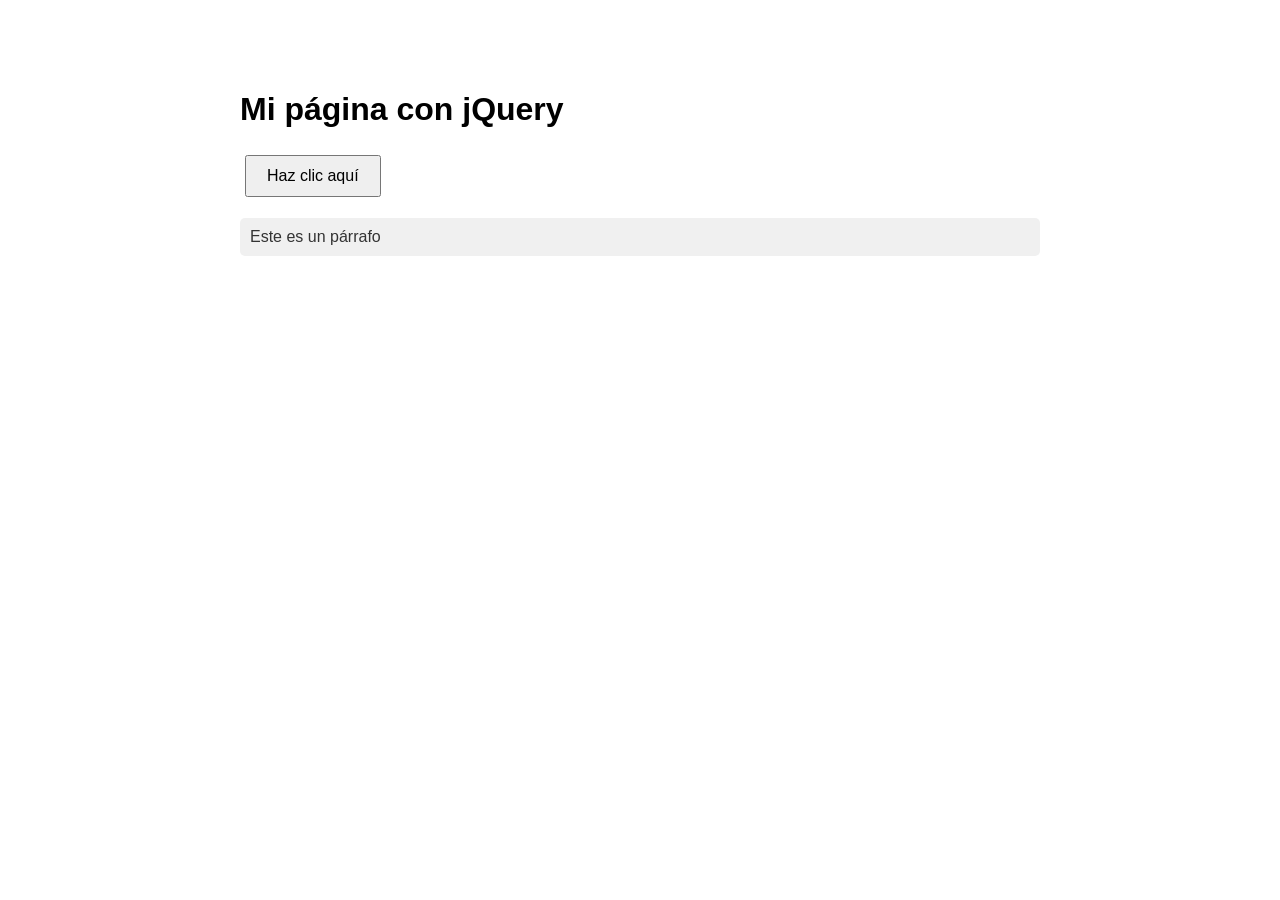
<file: ejemplo-1/index.html>
<!doctype html>
<html lang="es">
  <head>
    <meta charset="UTF-8" />
    <meta name="viewport" content="width=device-width, initial-scale=1.0" />
    <title>Ejemplo Básico jQuery</title>
    <link rel="stylesheet" href="style.css" />
    <script src="https://code.jquery.com/jquery-3.6.0.min.js"></script>
  </head>
  <body>
    <h1>Mi página con jQuery</h1>
    <button id="miBoton">Haz clic aquí</button>
    <p id="miParrafo">Este es un párrafo</p>

    <script>
      // Cambiar texto al hacer clic
      $("#miBoton").click(function () {
        $("#miParrafo").text("¡Has hecho clic!");
      });

      // Cambiar color de fondo
      $("#miBoton").hover(
        function () {
          $(this).css("background-color", "blue");
          $(this).css("color", "white");
        },
        function () {
          $(this).css("background-color", "");
          $(this).css("color", "");
        },
      );

      // Seleccionar elementos y manipularlos
      $(document).ready(function () {
        // Ocultar/mostrar párrafo al hacer clic en el título
        $("h1").on("click", function () {
          $("#miParrafo").slideToggle();
        });
      });
    </script>
  </body>
</html>
</file>
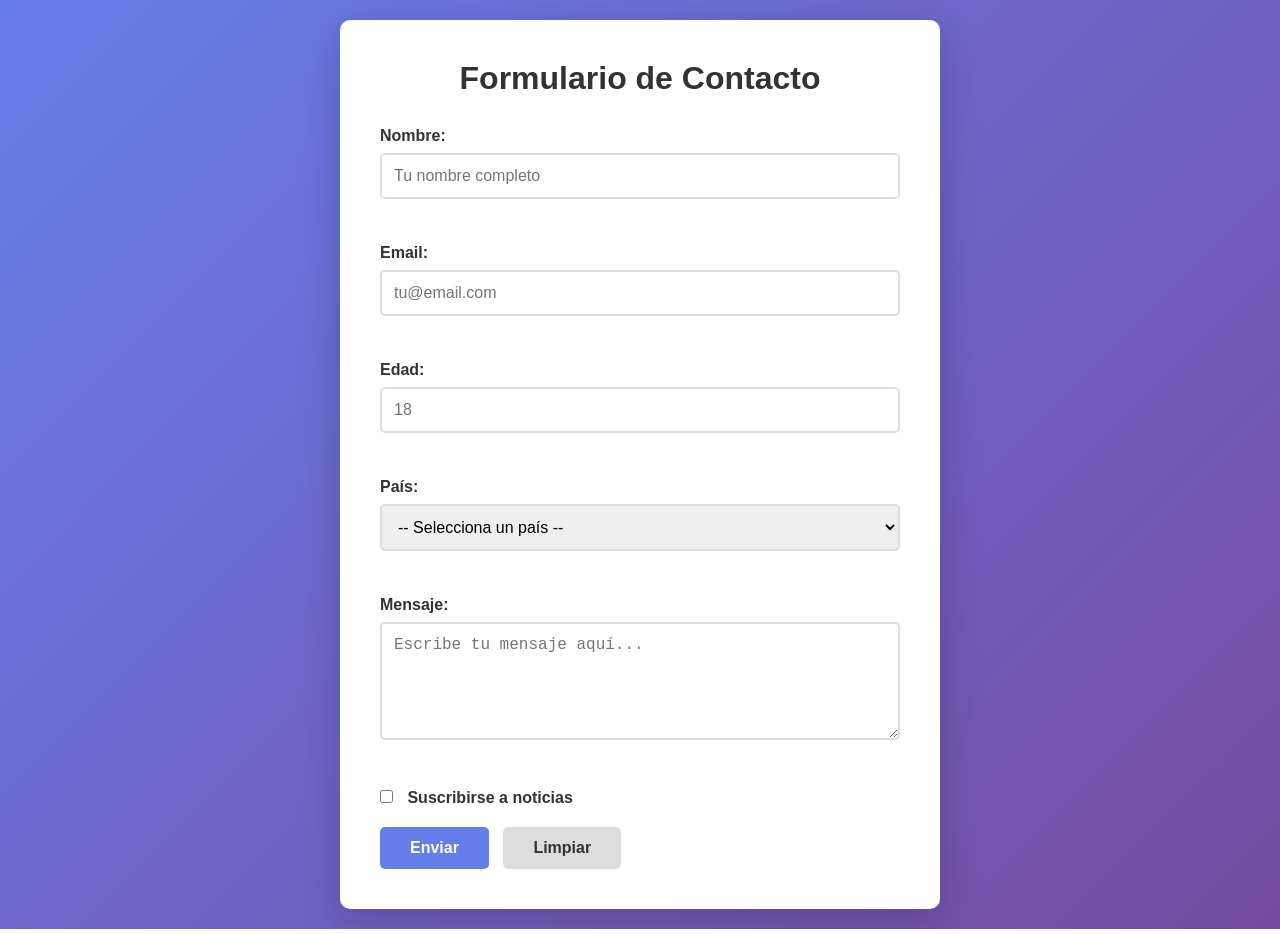
<file: ejemplo-3-form/index.html>
<!doctype html>
<html lang="es">
  <head>
    <meta charset="UTF-8" />
    <meta name="viewport" content="width=device-width, initial-scale=1.0" />
    <title>Formulario de Contacto</title>
    <link rel="stylesheet" href="style.css" />
  </head>
  <body>
    <div class="container">
      <h1>Formulario de Contacto</h1>

      <form id="contactForm">
        <div class="form-group">
          <label for="nombre">Nombre:</label>
          <input
            type="text"
            id="nombre"
            name="nombre"
            placeholder="Tu nombre completo"
            required
          />
          <span class="error-msg" id="errorNombre"></span>
        </div>

        <div class="form-group">
          <label for="email">Email:</label>
          <input
            type="email"
            id="email"
            name="email"
            placeholder="tu@email.com"
            required
          />
          <span class="error-msg" id="errorEmail"></span>
        </div>

        <div class="form-group">
          <label for="edad">Edad:</label>
          <input
            type="number"
            id="edad"
            name="edad"
            min="18"
            max="120"
            placeholder="18"
            required
          />
          <span class="error-msg" id="errorEdad"></span>
        </div>

        <div class="form-group">
          <label for="pais">País:</label>
          <select id="pais" name="pais" required>
            <option value="">-- Selecciona un país --</option>
            <option value="Mexico">México</option>
            <option value="Colombia">Colombia</option>
            <option value="Argentina">Argentina</option>
            <option value="Chile">Chile</option>
            <option value="Peru">Perú</option>
            <option value="Venezuela">Venezuela</option>
            <option value="Otro">Otro</option>
          </select>
          <span class="error-msg" id="errorPais"></span>
        </div>

        <div class="form-group">
          <label for="mensaje">Mensaje:</label>
          <textarea
            id="mensaje"
            name="mensaje"
            rows="5"
            placeholder="Escribe tu mensaje aquí..."
            required
          ></textarea>
          <span class="error-msg" id="errorMensaje"></span>
        </div>

        <div class="form-group">
          <label for="suscribir">
            <input type="checkbox" id="suscribir" name="suscribir" />
            Suscribirse a noticias
          </label>
        </div>

        <button type="submit" class="btn-submit">Enviar</button>
        <button type="reset" class="btn-reset">Limpiar</button>
      </form>

      <div id="resultado" class="resultado" style="display: none">
        <h2>¡Datos recibidos!</h2>
        <div id="resultadoContenido"></div>
      </div>
    </div>

    <script src="https://code.jquery.com/jquery-3.6.0.min.js"></script>
    <script src="script.js"></script>
  </body>
</html>
</file>
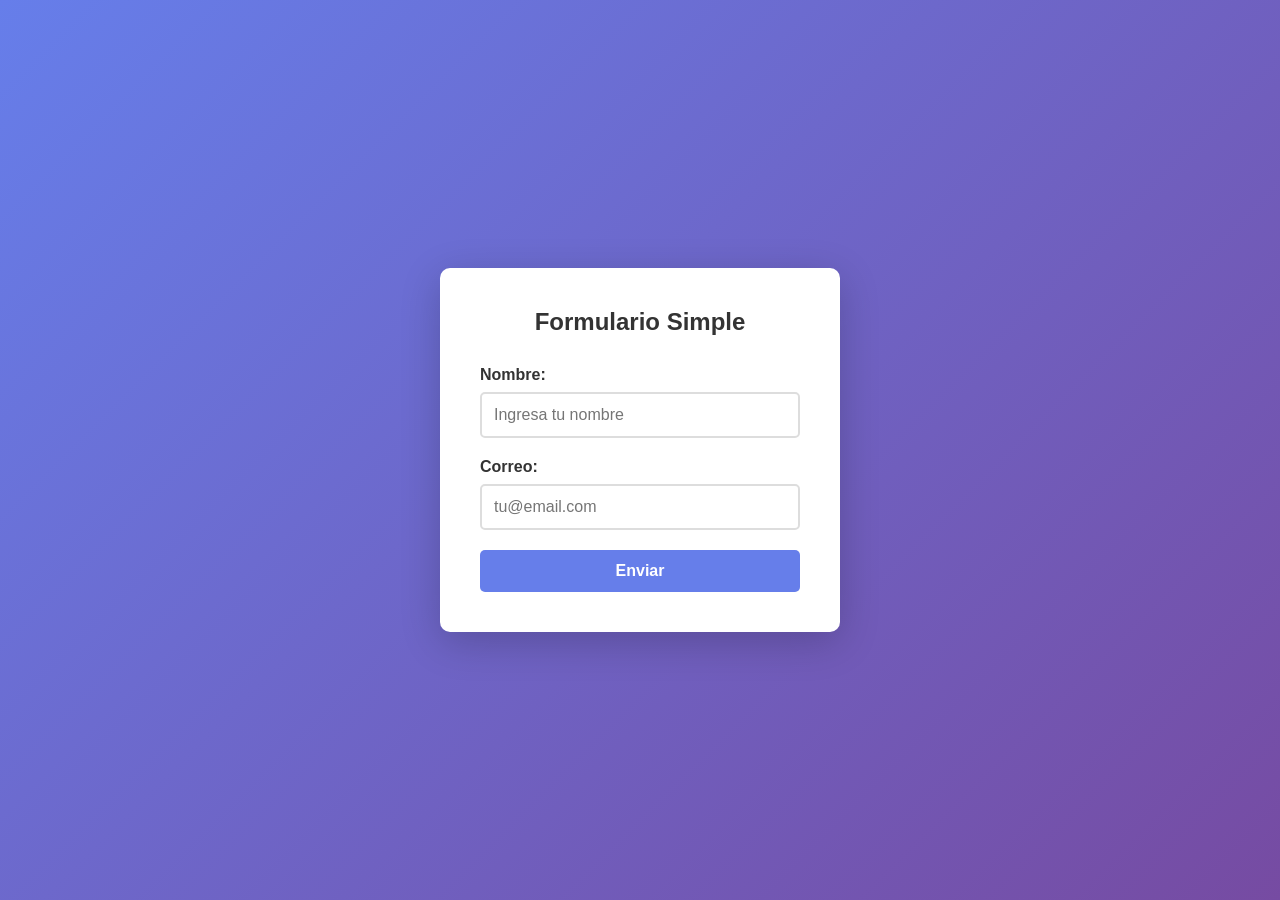
<file: ejemplo-5-form2/index.html>
<!doctype html>
<html lang="es">
  <head>
    <meta charset="UTF-8" />
    <meta name="viewport" content="width=device-width, initial-scale=1.0" />
    <title>Formulario Simple</title>
    <style>
      * {
        margin: 0;
        padding: 0;
        box-sizing: border-box;
      }

      body {
        font-family: Arial, sans-serif;
        background: linear-gradient(135deg, #667eea 0%, #764ba2 100%);
        min-height: 100vh;
        display: flex;
        justify-content: center;
        align-items: center;
        padding: 20px;
      }

      .container {
        background: white;
        padding: 40px;
        border-radius: 10px;
        box-shadow: 0 10px 40px rgba(0, 0, 0, 0.2);
        max-width: 400px;
        width: 100%;
      }

      h1 {
        color: #333;
        margin-bottom: 30px;
        text-align: center;
        font-size: 24px;
      }

      .form-group {
        margin-bottom: 20px;
      }

      label {
        display: block;
        color: #333;
        font-weight: bold;
        margin-bottom: 8px;
      }

      input {
        width: 100%;
        padding: 12px;
        border: 2px solid #ddd;
        border-radius: 5px;
        font-size: 16px;
        transition: all 0.3s ease;
      }

      input:focus {
        outline: none;
        border-color: #667eea;
        box-shadow: 0 0 0 3px rgba(102, 126, 234, 0.1);
      }

      button {
        width: 100%;
        padding: 12px;
        background-color: #667eea;
        color: white;
        border: none;
        border-radius: 5px;
        font-size: 16px;
        font-weight: bold;
        cursor: pointer;
        transition: all 0.3s ease;
      }

      button:hover {
        background-color: #5568d3;
        transform: translateY(-2px);
        box-shadow: 0 5px 15px rgba(102, 126, 234, 0.4);
      }

      #mensaje {
        margin-top: 20px;
        padding: 15px;
        border-radius: 5px;
        text-align: center;
        font-weight: bold;
        display: none;
        animation: slideIn 0.3s ease;
      }

      #mensaje.error {
        background-color: #ffebee;
        color: #c62828;
        border-left: 4px solid #c62828;
      }

      #mensaje.exito {
        background-color: #e8f5e9;
        color: #2e7d32;
        border-left: 4px solid #2e7d32;
      }

      @keyframes slideIn {
        from {
          transform: translateY(-10px);
          opacity: 0;
        }
        to {
          transform: translateY(0);
          opacity: 1;
        }
      }
    </style>
  </head>
  <body>
    <div class="container">
      <h1>Formulario Simple</h1>

      <form id="miFormulario">
        <div class="form-group">
          <label for="nombre">Nombre:</label>
          <input
            type="text"
            id="nombre"
            name="nombre"
            placeholder="Ingresa tu nombre"
            required
          />
        </div>

        <div class="form-group">
          <label for="correo">Correo:</label>
          <input
            type="email"
            id="correo"
            name="correo"
            placeholder="tu@email.com"
            required
          />
        </div>

        <button type="submit">Enviar</button>
      </form>

      <div id="mensaje"></div>
    </div>

    <script src="https://code.jquery.com/jquery-3.6.0.min.js"></script>
    <script>
      $(document).ready(function () {
        // Manejar el envío del formulario
        $("#miFormulario").on("submit", function (e) {
          // Prevenir el envío por defecto del formulario
          e.preventDefault();

          // Obtener los valores de los campos
          const nombre = $("#nombre").val().trim();
          const correo = $("#correo").val().trim();

          // Variable para saber si es válido
          let esValido = true;

          // Validar que el nombre no esté vacío
          if (nombre === "") {
            esValido = false;
          }

          // Validar que el nombre tenga al menos 3 caracteres
          if (nombre.length < 3) {
            esValido = false;
          }

          // Validar que el correo no esté vacío
          if (correo === "") {
            esValido = false;
          }

          // Validar formato de correo con expresión regular
          const patronEmail = /^[^\s@]+@[^\s@]+\.[^\s@]+$/;
          if (!patronEmail.test(correo)) {
            esValido = false;
          }

          // Mostrar mensaje según si es válido o no
          if (esValido) {
            // Si es válido, mostrar mensaje de éxito
            $("#mensaje")
              .removeClass("error")
              .addClass("exito")
              .text("✓ Datos válidos, formulario enviado correctamente")
              .show();

            // Limpiar el formulario después de 2 segundos
            setTimeout(function () {
              $("#miFormulario")[0].reset();
              $("#mensaje").fadeOut();
            }, 2000);
          } else {
            // Si no es válido, mostrar mensaje de error
            $("#mensaje")
              .removeClass("exito")
              .addClass("error")
              .text("✗ Datos incorrectos, verifica los campos")
              .show();
          }
        });
      });
    </script>
  </body>
</html>
</file>
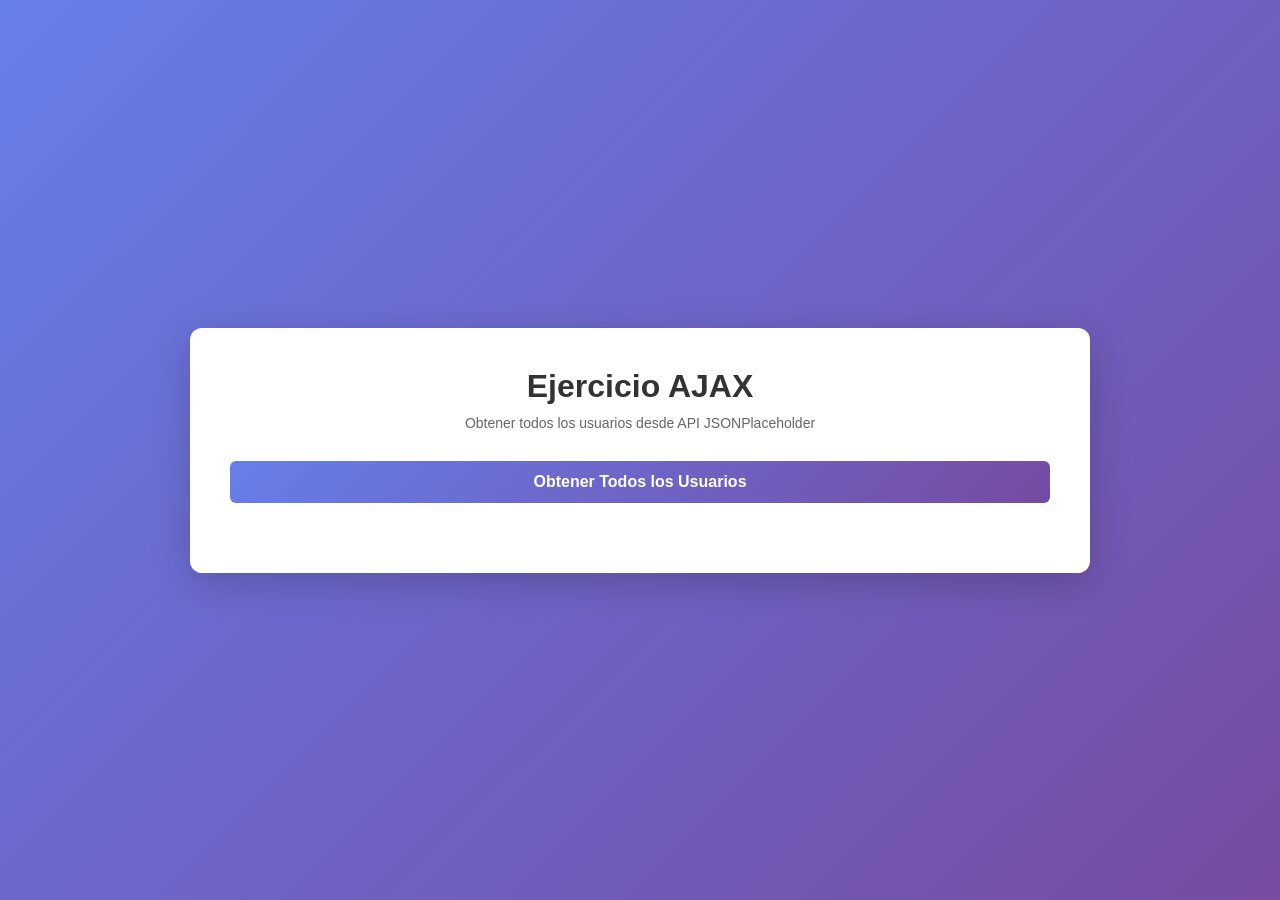
<file: ejemplo-6-AJAX-API/index.html>
<!doctype html>
<html lang="es">
  <head>
    <meta charset="UTF-8" />
    <meta name="viewport" content="width=device-width, initial-scale=1.0" />
    <title>Ejercicio AJAX - API JSONPlaceholder</title>
    <style>
      * {
        margin: 0;
        padding: 0;
        box-sizing: border-box;
      }
      body {
        font-family: "Segoe UI", Tahoma, Geneva, Verdana, sans-serif;
        background: linear-gradient(135deg, #667eea 0%, #764ba2 100%);
        min-height: 100vh;
        display: flex;
        justify-content: center;
        align-items: center;
        padding: 20px;
      }
      .container {
        background: white;
        border-radius: 12px;
        box-shadow: 0 10px 40px rgba(0, 0, 0, 0.2);
        padding: 40px;
        max-width: 900px;
        width: 100%;
      }
      h1 {
        color: #333;
        margin-bottom: 10px;
        text-align: center;
      }
      .subtitle {
        color: #666;
        text-align: center;
        margin-bottom: 30px;
        font-size: 14px;
      }
      button {
        background: linear-gradient(135deg, #667eea 0%, #764ba2 100%);
        color: white;
        border: none;
        padding: 12px 30px;
        border-radius: 6px;
        font-size: 16px;
        font-weight: 600;
        cursor: pointer;
        width: 100%;
        margin-bottom: 30px;
        transition:
          transform 0.2s,
          box-shadow 0.2s;
      }
      button:hover {
        transform: translateY(-2px);
        box-shadow: 0 5px 20px rgba(102, 126, 234, 0.4);
      }
      button:active {
        transform: translateY(0);
      }
      #resultado {
        background: #f8f9fa;
        border-left: 4px solid #667eea;
        padding: 20px;
        border-radius: 6px;
        min-height: 100px;
        display: none;
      }
      #resultado.show {
        display: block;
        animation: slideIn 0.3s ease-in;
      }
      .usuario-card {
        background: white;
        border: 1px solid #e0e0e0;
        border-radius: 8px;
        padding: 15px;
        margin-bottom: 15px;
        transition: all 0.3s ease;
      }
      .usuario-card:hover {
        box-shadow: 0 4px 12px rgba(102, 126, 234, 0.2);
        transform: translateY(-2px);
      }
      .usuario-card h3 {
        color: #333;
        margin-bottom: 10px;
        font-size: 18px;
      }
      .usuario-card p {
        color: #666;
        margin-bottom: 6px;
        font-size: 13px;
      }
      #resultado h3 {
        color: #333;
        margin-bottom: 10px;
        font-size: 20px;
      }
      #resultado p {
        color: #666;
        margin-bottom: 8px;
        font-size: 14px;
      }
      .loading {
        text-align: center;
        color: #667eea;
        font-weight: 600;
        margin-top: 20px;
      }
      @keyframes slideIn {
        from {
          opacity: 0;
          transform: translateY(-10px);
        }
        to {
          opacity: 1;
          transform: translateY(0);
        }
      }
      .error {
        background: #fee;
        border-left-color: #f44;
        color: #c33;
      }
    </style>
  </head>
  <body>
    <div class="container">
      <h1>Ejercicio AJAX</h1>
      <p class="subtitle">
        Obtener todos los usuarios desde API JSONPlaceholder
      </p>

      <button id="btn">Obtener Todos los Usuarios</button>

      <div id="resultado"></div>
    </div>

    <script src="https://code.jquery.com/jquery-3.6.0.min.js"></script>
    <script>
      $(document).ready(function () {
        $("#btn").click(function () {
          // Mostrar indicador de carga
          $("#resultado")
            .html("<div class='loading'>Cargando todos los usuarios...</div>")
            .addClass("show");

          $.ajax({
            url: "https://jsonplaceholder.typicode.com/users",
            method: "GET",
            success: function (data) {
              // Crear HTML para todos los usuarios
              let html = "<h3>Total de usuarios: " + data.length + "</h3>";

              // Iterar sobre cada usuario y crear una tarjeta
              data.forEach(function (usuario) {
                html +=
                  '<div class="usuario-card">' +
                  "<h3>" +
                  usuario.name +
                  "</h3>" +
                  "<p><strong>Email:</strong> " +
                  usuario.email +
                  "</p>" +
                  "<p><strong>Teléfono:</strong> " +
                  usuario.phone +
                  "</p>" +
                  "<p><strong>Sitio Web:</strong> " +
                  usuario.website +
                  "</p>" +
                  "<p><strong>Empresa:</strong> " +
                  usuario.company.name +
                  "</p>" +
                  "</div>";
              });

              // Mostrar todos los usuarios
              $("#resultado").html(html).removeClass("error");
            },
            error: function () {
              // Mostrar mensaje de error
              $("#resultado")
                .html(
                  "<h3>Error</h3>" +
                    "<p>No se pudo obtener los datos. Por favor, intenta de nuevo.</p>",
                )
                .addClass("error");
            },
          });
        });
      });
    </script>
  </body>
</html>
</file>
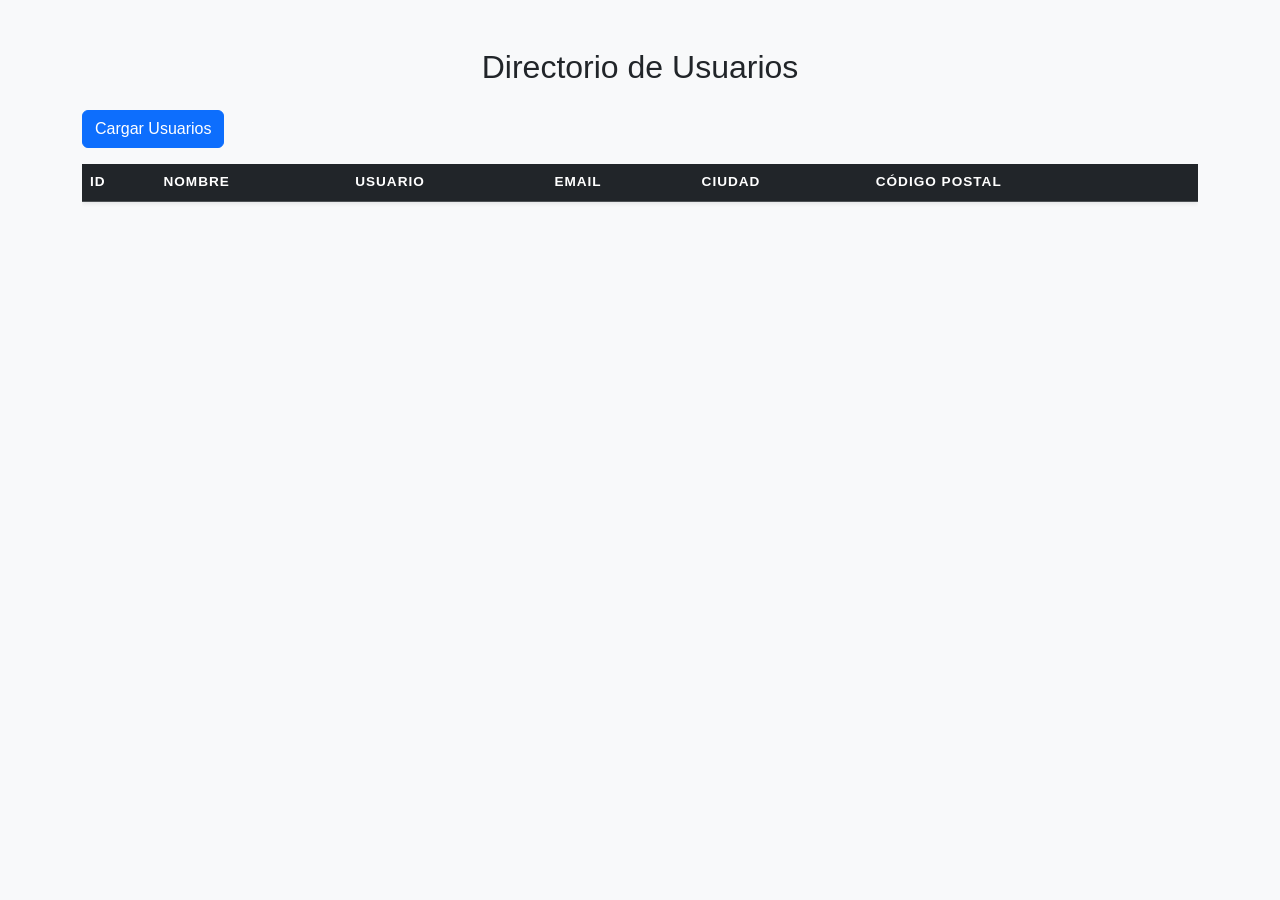
<file: ejemplo-7/index.html>
<!DOCTYPE html>
<html lang="es">
<head>
    <meta charset="UTF-8">
    <meta name="viewport" content="width=device-width, initial-scale=1.0">
    <title>Listado de Usuarios - AJAX</title>
    <!-- Bootstrap CSS -->
    <link href="https://cdn.jsdelivr.net/npm/bootstrap@5.3.0/dist/css/bootstrap.min.css" rel="stylesheet">
    <!-- CSS Personalizado -->
    <link rel="stylesheet" href="style.css">
</head>
<body class="bg-light">

    <div class="container mt-5">
        <div class="row">
            <div class="col-12">
                <h2 class="text-center mb-4">Directorio de Usuarios</h2>
                <button id="btnCargar" class="btn btn-primary mb-3">Cargar Usuarios</button>
                
                <div class="table-responsive">
                    <table class="table table-hover shadow-sm bg-white">
                        <thead class="table-dark">
                            <tr>
                                <th>ID</th>
                                <th>Nombre</th>
                                <th>Usuario</th>
                                <th>Email</th>
                                <th>Ciudad</th>
                                <th>Código Postal</th>
                            </tr>
                        </thead>
                        <tbody id="tabla-usuarios">
                            <!-- Los datos se cargarán aquí -->
                        </tbody>
                    </table>
                </div>
            </div>
        </div>
    </div>

    <!-- jQuery -->
    <script src="https://code.jquery.com/jquery-3.6.4.min.js"></script>
    <!-- JS Personalizado -->
    <script src="script.js"></script>
</body>
</html>
</file>
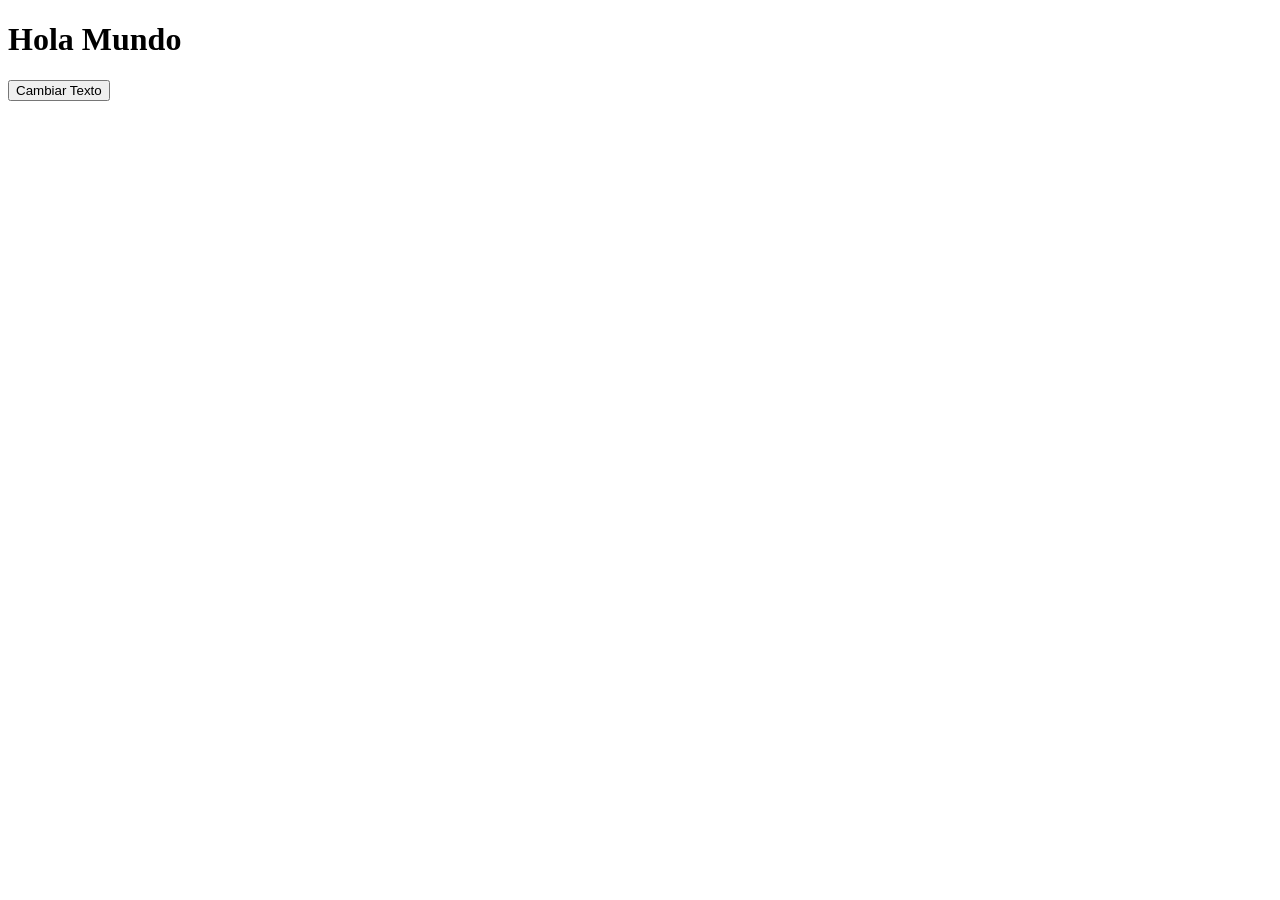
<file: ejemplo-2/index2.html>
<!DOCTYPE html>
<html lang="en">
<head>
    <meta charset="UTF-8">
    <meta name="viewport" content="width=device-width, initial-scale=1.0">
    <title>Document</title>
        <script src="https://code.jquery.com/jquery-3.6.0.min.js"></script>

</head>
<body>
    <h1 id="titulo"`>Hola Mundo</h1>
    <button id="boton">Cambiar Texto</button>
    <script>
        $(document).ready(function() {
            $("#boton").click(function() {
                $("#titulo").text("¡Has cambiado el texto!");
            });
        });
    </script>
</body>
</html>
</file>
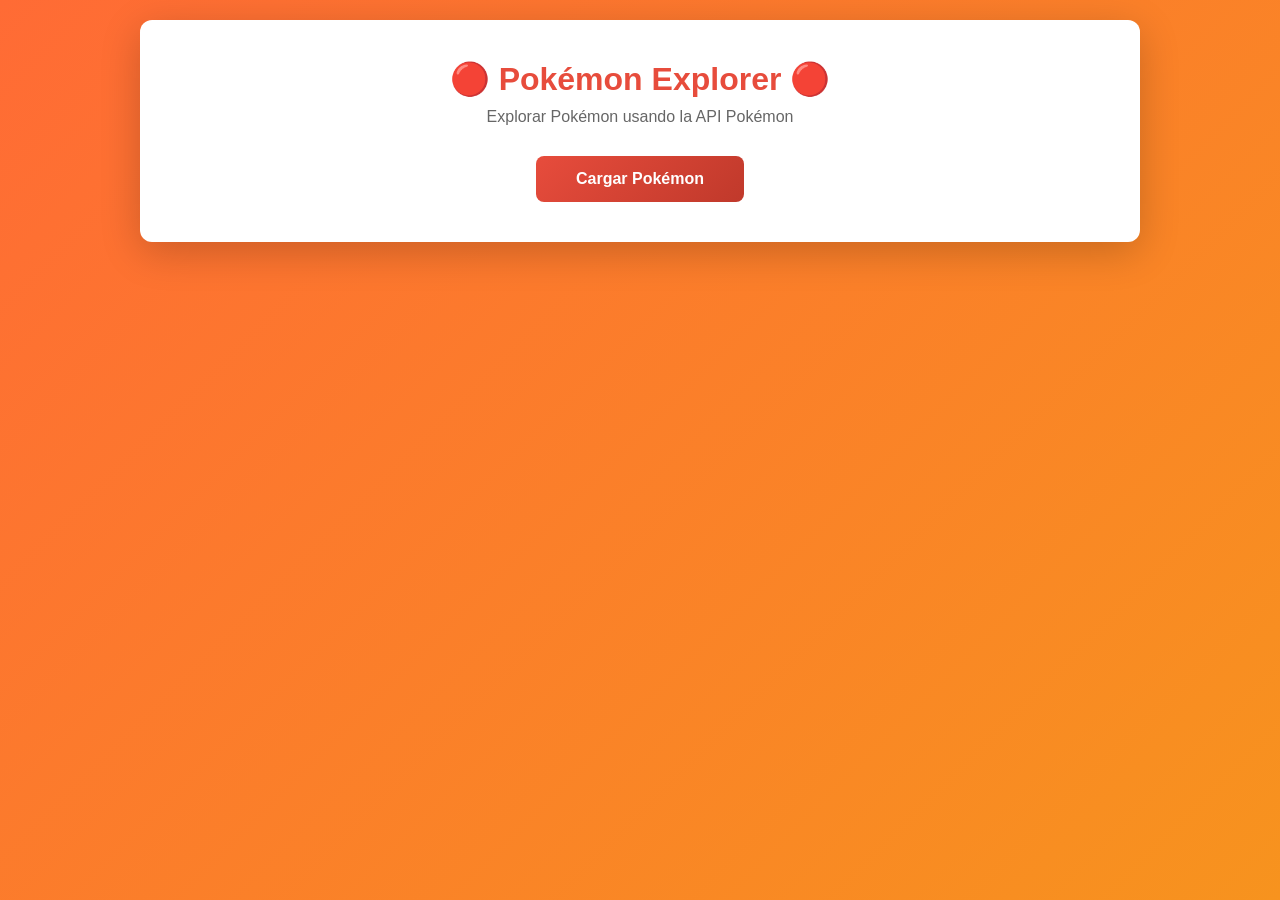
<file: ejemplo-6-AJAX-API/pokemon.html>
<!doctype html>
<html lang="es">
  <head>
    <meta charset="UTF-8" />
    <meta name="viewport" content="width=device-width, initial-scale=1.0" />
    <title>Ejercicio AJAX - API Pokémon</title>
    <style>
      * {
        margin: 0;
        padding: 0;
        box-sizing: border-box;
      }
      body {
        font-family: "Segoe UI", Tahoma, Geneva, Verdana, sans-serif;
        background: linear-gradient(135deg, #ff6b35 0%, #f7931e 100%);
        min-height: 100vh;
        padding: 20px;
      }
      .container {
        max-width: 1000px;
        margin: 0 auto;
      }
      .header {
        background: white;
        border-radius: 12px;
        box-shadow: 0 10px 40px rgba(0, 0, 0, 0.2);
        padding: 40px;
        margin-bottom: 30px;
        text-align: center;
      }
      h1 {
        color: #e74c3c;
        margin-bottom: 10px;
        font-size: 32px;
      }
      .subtitle {
        color: #666;
        margin-bottom: 30px;
        font-size: 16px;
      }
      button {
        background: linear-gradient(135deg, #e74c3c 0%, #c0392b 100%);
        color: white;
        border: none;
        padding: 14px 40px;
        border-radius: 8px;
        font-size: 16px;
        font-weight: 600;
        cursor: pointer;
        transition:
          transform 0.2s,
          box-shadow 0.2s;
      }
      button:hover {
        transform: translateY(-2px);
        box-shadow: 0 5px 20px rgba(231, 76, 60, 0.4);
      }
      button:active {
        transform: translateY(0);
      }
      .pokemon-grid {
        display: grid;
        grid-template-columns: repeat(auto-fill, minmax(250px, 1fr));
        gap: 20px;
        margin-bottom: 20px;
      }
      .pokemon-card {
        background: white;
        border-radius: 12px;
        overflow: hidden;
        box-shadow: 0 4px 15px rgba(0, 0, 0, 0.1);
        transition: all 0.3s ease;
        cursor: pointer;
      }
      .pokemon-card:hover {
        transform: translateY(-8px);
        box-shadow: 0 8px 25px rgba(231, 76, 60, 0.3);
      }
      .pokemon-image {
        background: linear-gradient(135deg, #ffeaa7 0%, #fdcb6e 100%);
        height: 200px;
        display: flex;
        align-items: center;
        justify-content: center;
        padding: 10px;
      }
      .pokemon-image img {
        max-width: 100%;
        max-height: 100%;
        image-rendering: pixelated;
      }
      .pokemon-info {
        padding: 20px;
      }
      .pokemon-name {
        color: #2c3e50;
        font-size: 20px;
        font-weight: bold;
        margin-bottom: 10px;
        text-transform: capitalize;
      }
      .pokemon-weight {
        color: #7f8c8d;
        font-size: 14px;
        margin-bottom: 12px;
      }
      .pokemon-types {
        display: flex;
        gap: 8px;
        flex-wrap: wrap;
      }
      .type-badge {
        display: inline-block;
        padding: 4px 12px;
        border-radius: 20px;
        font-size: 12px;
        font-weight: 600;
        color: white;
        text-transform: capitalize;
      }
      .type-normal {
        background: #a8a878;
      }
      .type-fire {
        background: #f08030;
      }
      .type-water {
        background: #6890f0;
      }
      .type-grass {
        background: #78c850;
      }
      .type-electric {
        background: #f8d030;
        color: #333;
      }
      .type-ice {
        background: #98d8d8;
        color: #333;
      }
      .type-fighting {
        background: #c03028;
      }
      .type-poison {
        background: #a040a0;
      }
      .type-ground {
        background: #e0c068;
        color: #333;
      }
      .type-flying {
        background: #a890f0;
      }
      .type-psychic {
        background: #f85888;
      }
      .type-bug {
        background: #a8b820;
      }
      .type-rock {
        background: #b8a038;
      }
      .type-ghost {
        background: #705898;
      }
      .type-dragon {
        background: #7038f8;
      }
      .type-dark {
        background: #705848;
      }
      .type-steel {
        background: #b8b8d0;
        color: #333;
      }
      .type-fairy {
        background: #ee99ac;
      }
      .loading {
        text-align: center;
        color: #e74c3c;
        font-weight: 600;
        font-size: 18px;
        padding: 40px;
      }
      .error {
        background: white;
        border-left: 4px solid #e74c3c;
        padding: 20px;
        border-radius: 8px;
        color: #c0392b;
        margin-top: 20px;
      }
      .error h3 {
        margin-bottom: 10px;
      }
      @keyframes slideIn {
        from {
          opacity: 0;
          transform: translateY(20px);
        }
        to {
          opacity: 1;
          transform: translateY(0);
        }
      }
      .pokemon-grid {
        animation: slideIn 0.5s ease;
      }
    </style>
  </head>
  <body>
    <div class="container">
      <div class="header">
        <h1>🔴 Pokémon Explorer 🔴</h1>
        <p class="subtitle">Explorar Pokémon usando la API Pokémon</p>
        <button id="btn">Cargar Pokémon</button>
      </div>

      <div id="resultado"></div>
    </div>

    <script src="https://code.jquery.com/jquery-3.6.0.min.js"></script>
    <script>
      // Mapeo de colores para tipos de Pokémon
      const typeColors = {
        normal: "normal",
        fire: "fire",
        water: "water",
        grass: "grass",
        electric: "electric",
        ice: "ice",
        fighting: "fighting",
        poison: "poison",
        ground: "ground",
        flying: "flying",
        psychic: "psychic",
        bug: "bug",
        rock: "rock",
        ghost: "ghost",
        dragon: "dragon",
        dark: "dark",
        steel: "steel",
        fairy: "fairy",
      };

      $(document).ready(function () {
        $("#btn").click(function () {
          // Mostrar indicador de carga
          $("#resultado").html(
            "<div class='loading'>🔄 Cargando Pokémon...</div>",
          );

          // Obtener lista de Pokémon (primeros 20)
          $.ajax({
            url: "https://pokeapi.co/api/v2/pokemon?limit=20&offset=0",
            method: "GET",
            success: function (data) {
              let html = '<div class="pokemon-grid">';

              // Iterar sobre cada Pokémon y obtener detalles
              data.results.forEach(function (pokemon) {
                $.ajax({
                  url: pokemon.url,
                  method: "GET",
                  success: function (details) {
                    // Crear tarjeta del Pokémon
                    let typesHtml = "";
                    details.types.forEach(function (typeObj) {
                      const typeName = typeObj.type.name;
                      const typeClass = typeColors[typeName] || "normal";
                      typesHtml +=
                        '<span class="type-badge type-' +
                        typeClass +
                        '">' +
                        typeName +
                        "</span>";
                    });

                    const card =
                      '<div class="pokemon-card">' +
                      '<div class="pokemon-image">' +
                      '<img src="' +
                      (details.sprites.front_default ||
                        "https://via.placeholder.com/150") +
                      '" alt="' +
                      details.name +
                      '">' +
                      "</div>" +
                      '<div class="pokemon-info">' +
                      '<div class="pokemon-name">' +
                      details.name +
                      "</div>" +
                      '<div class="pokemon-weight">⚖️ ' +
                      details.weight / 10 +
                      " kg</div>" +
                      '<div class="pokemon-types">' +
                      typesHtml +
                      "</div>" +
                      "</div>" +
                      "</div>";

                    $("#resultado").append(card);
                  },
                });
              });

              // Envolver en el grid después de un pequeño delay
              setTimeout(function () {
                const allCards = $("#resultado").html();
                $("#resultado").html(
                  '<div class="pokemon-grid">' + allCards + "</div>",
                );
              }, 500);
            },
            error: function () {
              // Mostrar mensaje de error
              $("#resultado").html(
                '<div class="error"><h3>❌ Error</h3><p>No se pudo obtener los Pokémon. Por favor, intenta de nuevo.</p></div>',
              );
            },
          });
        });
      });
    </script>
  </body>
</html>
</file>
<file: ejemplo-1/style.css>
body {
  font-family: Arial, sans-serif;
  max-width: 800px;
  margin: 50px auto;
  padding: 20px;
}

button {
  padding: 10px 20px;
  font-size: 16px;
  cursor: pointer;
  margin: 5px;
}

#miParrafo {
  color: #333;
  padding: 10px;
  background-color: #f0f0f0;
  border-radius: 5px;
}
</file>
<file: ejemplo-3-form/style.css>
* {
  margin: 0;
  padding: 0;
  box-sizing: border-box;
}

body {
  font-family: "Segoe UI", Tahoma, Geneva, Verdana, sans-serif;
  background: linear-gradient(135deg, #667eea 0%, #764ba2 100%);
  min-height: 100vh;
  padding: 20px;
}

.container {
  max-width: 600px;
  margin: 0 auto;
  background: white;
  padding: 40px;
  border-radius: 10px;
  box-shadow: 0 10px 40px rgba(0, 0, 0, 0.2);
}

h1 {
  color: #333;
  margin-bottom: 30px;
  text-align: center;
}

h2 {
  color: #667eea;
  margin-bottom: 20px;
}

.form-group {
  margin-bottom: 20px;
}

label {
  display: block;
  margin-bottom: 8px;
  color: #333;
  font-weight: bold;
}

input[type="text"],
input[type="email"],
input[type="number"],
select,
textarea {
  width: 100%;
  padding: 12px;
  border: 2px solid #ddd;
  border-radius: 5px;
  font-size: 16px;
  transition: all 0.3s ease;
}

input[type="text"]:focus,
input[type="email"]:focus,
input[type="number"]:focus,
select:focus,
textarea:focus {
  outline: none;
  border-color: #667eea;
  box-shadow: 0 0 0 3px rgba(102, 126, 234, 0.1);
}

input[type="text"].error,
input[type="email"].error,
input[type="number"].error,
select.error,
textarea.error {
  border-color: #ff6b6b;
}

input[type="checkbox"] {
  margin-right: 8px;
  cursor: pointer;
}

label input[type="checkbox"] {
  display: inline;
  margin-bottom: 0;
  margin-right: 10px;
  width: auto;
}

.error-msg {
  display: block;
  color: #ff6b6b;
  font-size: 14px;
  margin-top: 5px;
  min-height: 20px;
}

.btn-submit,
.btn-reset {
  padding: 12px 30px;
  font-size: 16px;
  border: none;
  border-radius: 5px;
  cursor: pointer;
  font-weight: bold;
  transition: all 0.3s ease;
  margin-right: 10px;
}

.btn-submit {
  background-color: #667eea;
  color: white;
}

.btn-submit:hover {
  background-color: #5568d3;
  transform: translateY(-2px);
  box-shadow: 0 5px 15px rgba(102, 126, 234, 0.4);
}

.btn-reset {
  background-color: #ddd;
  color: #333;
}

.btn-reset:hover {
  background-color: #ccc;
}

.resultado {
  margin-top: 30px;
  padding: 20px;
  background-color: #f0f4ff;
  border-left: 5px solid #667eea;
  border-radius: 5px;
  animation: slideIn 0.5s ease;
}

@keyframes slideIn {
  from {
    transform: translateX(-20px);
    opacity: 0;
  }
  to {
    transform: translateX(0);
    opacity: 1;
  }
}

.resultado p {
  margin: 10px 0;
  color: #333;
  line-height: 1.6;
}

.resultado strong {
  color: #667eea;
}
</file>
<file: ejemplo-7/style.css>
/* Estilos para mejorar la visualización */
body {
    font-family: 'Segoe UI', Tahoma, Geneva, Verdana, sans-serif;
}

.table th {
    text-transform: uppercase;
    font-size: 0.85rem;
    letter-spacing: 1px;
}

#tabla-usuarios tr {
    transition: background-color 0.3s ease;
}

/* Efecto de carga simple */
.loading {
    opacity: 0.5;
    pointer-events: none;
}
</file>
